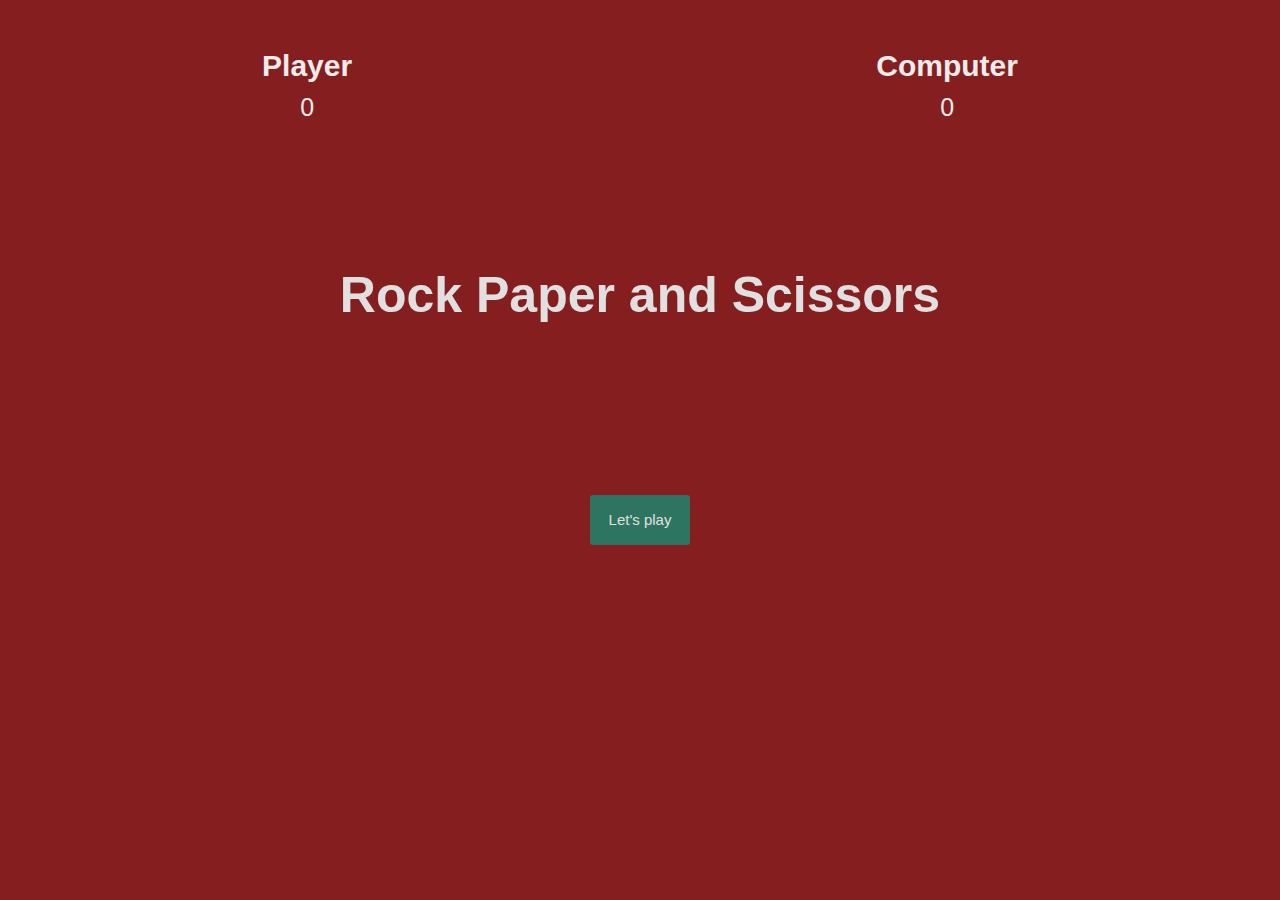
<file: index.html>
<!DOCTYPE html>
<html lang="en">
<head>
       <meta charset="UTF-8">
       <meta name="viewport" content="width=device-width, initial-scale=1.0">
       <title>Rock Paper Scissors</title>
       <link rel="stylesheet" href="style.css">
</head>
<body>
<section class="game">
    <div class="score">      
    <div class="player-score">
    <h2>Player</h2>
    <p>0</p>
    </div>
    <div class="computer-score">
    <h2>Computer</h2>
    <p>0</p>
    </div>

    </div>

    <div class= "intro">
        <h1>Rock Paper and Scissors</h1>
    <button>Let's play</button>
    </div>

<div class="match fadeOut">
    <h2 class="winner">Choose an option</h2>
<div class="hands">
  
</div>
<div class="options">
    <button class="rock">rock</button>
    <button class="paper">paper</button>
    <button class="scissors">scissors</button>
    
</div>
</div>

</section>

 <script src="piedra papel tijera.js"></script>   
</body>
</html>
</file>
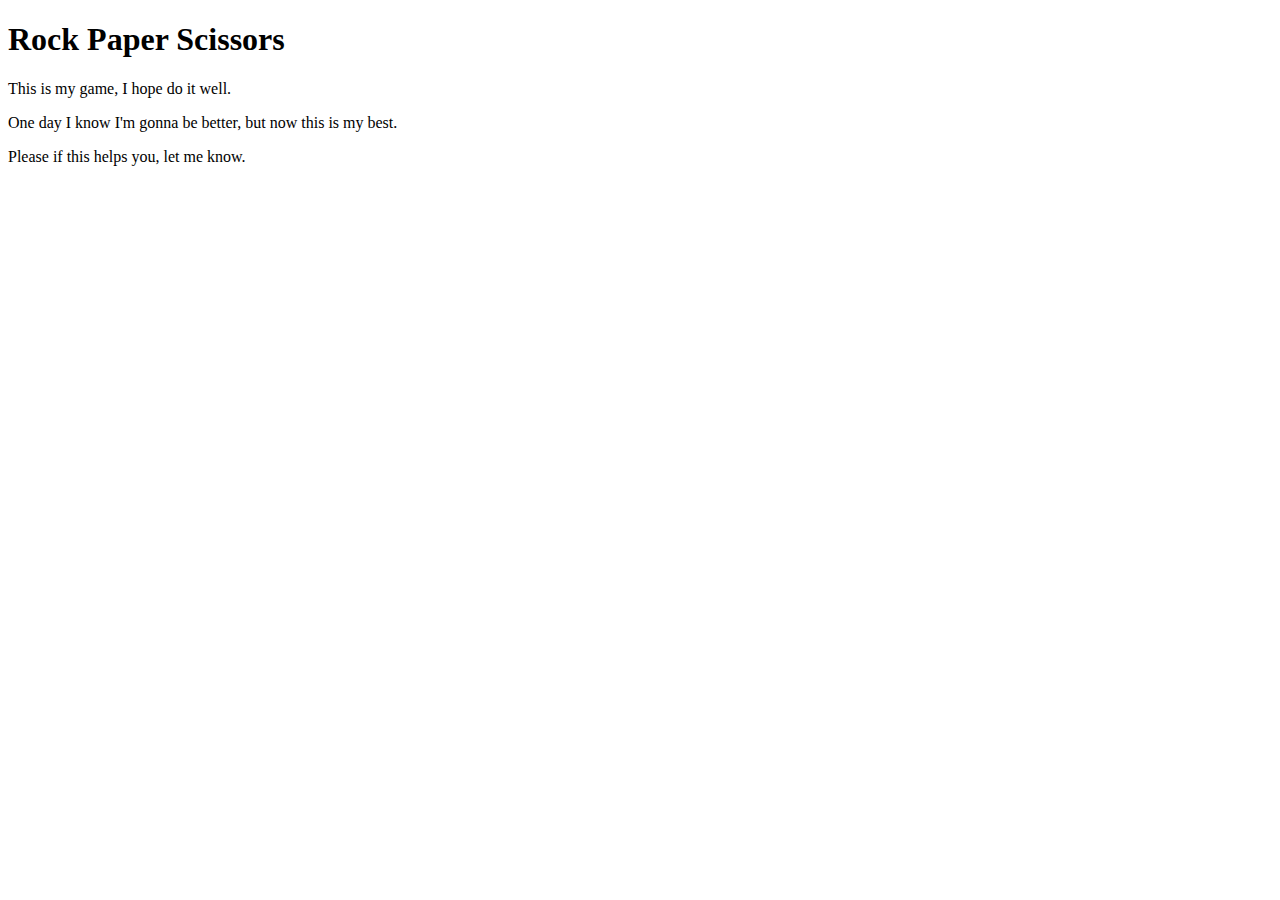
<file: piedra papel tijera.html>
<!DOCTYPE html>
<html lang="en">
<head>
    <meta charset="UTF-8">
    <meta name="viewport" content="width=device-width, initial-scale=1.0">
    <title>Rock Paper Scissors Project</title>
    <style>
        
    </style>
</head>
<body>
    <h1>Rock Paper Scissors</h1>
    <p>This is my game, I hope do it well. </p>
    <p>One day I know I'm gonna be better, but now this is my best.</p>
    <p>Please if this helps you, let me know.</p>
</body>
</html>
</file>
<file: style.css>
* {
    margin: 0;
    padding: 0;
    box-sizing: border-box;
}

section {
    height: 100vh;
    background-color: rgba(116, 0, 0, 0.877);
    font-family: sans-serif;
}

.score {
    color: rgb(236, 236, 236);
    height: 20vh;
    display: flex;
    justify-content: space-around;
    align-items: center;
}

.score h2 {
    font-size: 30px;

}
.score p {
text-align: center;
padding: 10px;
font-size: 25px;
}

.intro {
    color: rgb(224, 224, 224);
    height: 50vh;
    display: flex;
    flex-direction: column;
    align-items: center;
    justify-content: space-around;
    transition: opacity 0.5s ease;
}


.intro h1 {
    font-size: 50px;

}

.intro button,
.match button {
    width: 100px;
    height: 50px;
    border: none;
    background: none;
    color: rgb(224, 224, 224);
    font-size: 15px;
    background: rgb(45, 117, 96);
    border-radius: 3px;
    cursor: pointer;
}

.match {
    position: absolute;
    top: 50%;
    left: 50%;
    transform: translate(-50%, -50%);
    transition: opacity 0.5s ease 0.5s;
    width: 40%;
}

.winner {
    color: rgb(224, 224, 224);
    text-align: center;
    font-size: 50px;
    margin-bottom: 1rem;
}

.hands,
.options {
    display: flex;
    justify-content: space-around;
    align-items: center;
}

div.fadeOut {
    opacity: 0;
    pointer-events: none;
}

div.fadeIn {
opacity: 1;
pointer-events: all;
}
</file>
